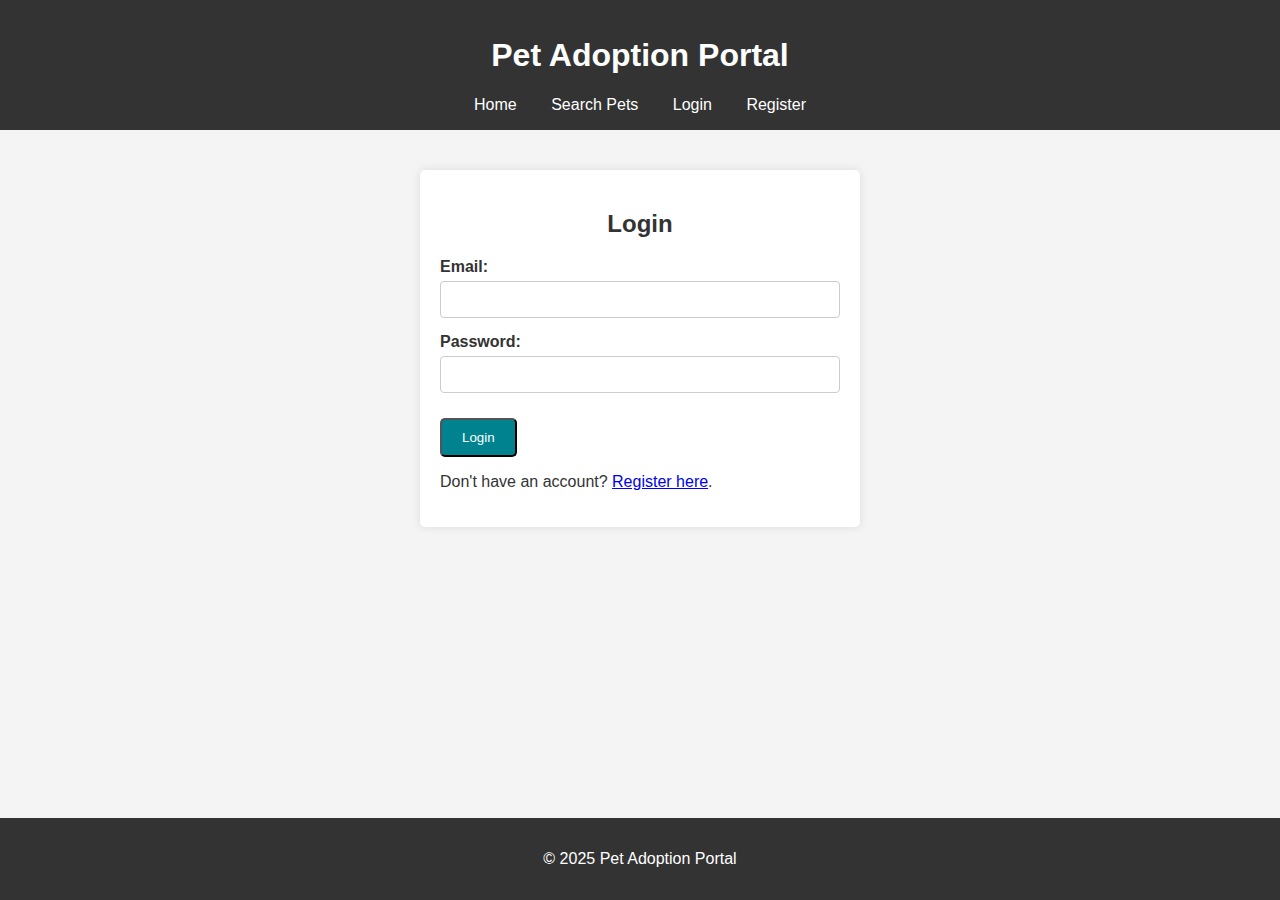
<file: login.html>
<!DOCTYPE html>
<html lang="en">
<head>
    <meta charset="UTF-8">
    <meta name="viewport" content="width=device-width, initial-scale=1.0">
    <title>Login - Pet Adoption Portal</title>
    <link rel="stylesheet" href="style.css">
</head>
<body>
    <header>
        <h1>Pet Adoption Portal</h1>
        <nav>
            <ul>
                <li><a href="index.html">Home</a></li>
                <li><a href="search_pets.php">Search Pets</a></li>
                <li><a href="login.html">Login</a></li>
                <li><a href="register.html">Register</a></li>
            </ul>
        </nav>
    </header>

    <main>
        <section class="login-form">
            <h2>Login</h2>
            <form action="login.php" method="post">
                <div class="form-group">
                    <label for="email">Email:</label>
                    <input type="email" id="email" name="email" required>
                </div>
                <div class="form-group">
                    <label for="password">Password:</label>
                    <input type="password" id="password" name="password" required>
                </div>
                <div class="form-group">
                    <button type="submit" class="button">Login</button>
                </div>
                <p>Don't have an account? <a href="register.html">Register here</a>.</p>
            </form>
        </section>
    </main>

    <footer>
        <p>&copy; 2025 Pet Adoption Portal</p>
    </footer>
</body>
</html>
</file>
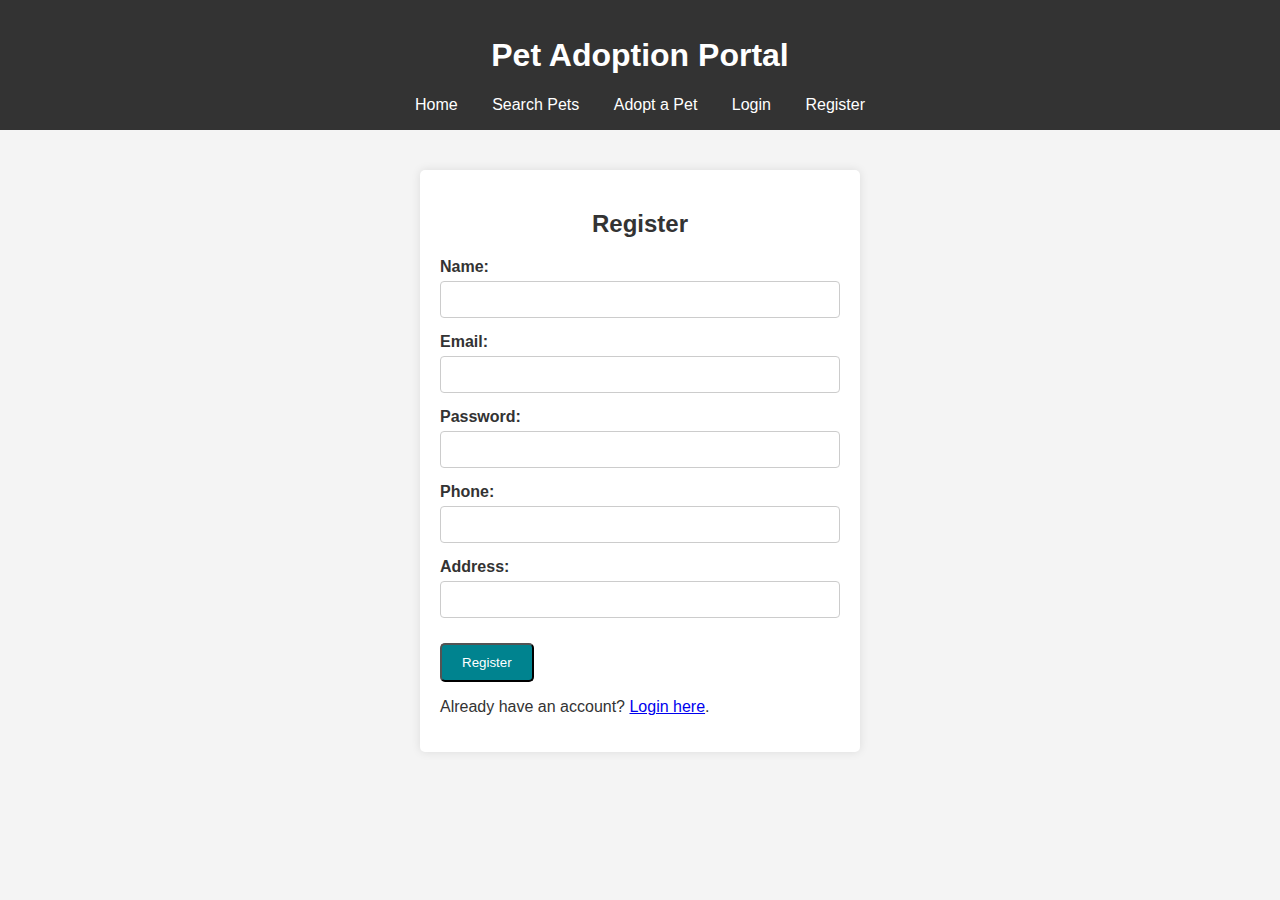
<file: register.html>
<!DOCTYPE html>
<html lang="en">
<head>
    <meta charset="UTF-8">
    <meta name="viewport" content="width=device-width, initial-scale=1.0">
    <title>Register - Pet Adoption Portal</title>
    <link rel="stylesheet" href="style.css">
</head>
<body>
    <header>
        <h1>Pet Adoption Portal</h1>
        <nav>
            <ul>
                <li><a href="index.html">Home</a></li>
                <li><a href="search_pets.php">Search Pets</a></li>
                <li><a href="submit_adoption_application.php">Adopt a Pet</a></li>
                <li><a href="login.html">Login</a></li>
                <li><a href="register.html">Register</a></li>
            </ul>
        </nav>
    </header>

    <main>
        <section class="register-form">
            <h2>Register</h2>
            <form action="register.php" method="post">
                <div class="form-group">
                    <label for="Name">Name:</label>
                    <input type="text" id="Name" name="Name" required>
                </div>
                <div class="form-group">
                    <label for="Email">Email:</label>
                    <input type="email" id="Email" name="Email" required>
                </div>
                <div class="form-group">
                    <label for="Password">Password:</label>
                    <input type="password" id="Password" name="Password" required>
                </div>
                <div class="form-group">
                    <label for="Phone">Phone:</label>
                    <input type="text" id="Phone" name="Phone" required>
                </div>
                <div class="form-group">
                    <label for="Address">Address:</label>
                    <input type="text" id="Address" name="Address" required>
                </div>
                <div class="form-group">
                    <button type="submit" class="button">Register</button>
                </div>
                <p>Already have an account? <a href="login.html">Login here</a>.</p>
            </form>
        </section>
    </main>


</body>
</html>
</file>
<file: style.css>
/* Basic CSS for layout and styling */
body {
    font-family: sans-serif;
    margin: 0;
    padding: 0;
    background-color: #f4f4f4;
    color: #333;
}

header {
    background-color: #333;
    color: white;
    padding: 1em 0;
    text-align: center;
}

nav ul {
    list-style: none;
    padding: 0;
    margin: 0;
}

nav ul li {
    display: inline;
    margin: 0 15px;
}

nav a {
    color: white;
    text-decoration: none;
}

main {
    padding: 20px;
}

.hero {
    background-color: #e0f7fa;
    padding: 30px;
    text-align: center;
    margin-bottom: 20px;
    border-radius: 5px;
}

.hero h2 {
    margin-top: 0;
    color: #00838f;
}

.button {
    display: inline-block;
    background-color: #00838f;
    color: white;
    padding: 10px 20px;
    text-decoration: none;
    border-radius: 5px;
    margin-top: 10px;
}

.featured-pets h3 {
    color: #333;
    margin-bottom: 15px;
}

.pet-grid {
    display: grid;
    grid-template-columns: repeat(auto-fit, minmax(250px, 1fr));
    gap: 20px;
}

.pet-card {
    background-color: white;
    border: 1px solid #ddd;
    border-radius: 5px;
    padding: 15px;
    text-align: center;
}

.pet-card img {
    max-width: 100%;
    height: auto;
    border-radius: 5px;
    margin-bottom: 10px;
}

.form-group {
    margin-bottom: 15px;
}

.form-group label {
    display: block;
    margin-bottom: 5px;
    font-weight: bold;
}

.form-group input[type="text"],
.form-group input[type="email"],
.form-group input[type="password"] {
    width: 100%;
    padding: 10px;
    border: 1px solid #ccc;
    border-radius: 4px;
    box-sizing: border-box;
}

.login-form, .register-form {
    max-width: 400px;
    margin: 20px auto;
    background-color: white;
    padding: 20px;
    border-radius: 5px;
    box-shadow: 0 0 10px rgba(0, 0, 0, 0.1);
}

.login-form h2, .register-form h2 {
    text-align: center;
    margin-bottom: 20px;
    color: #333;
}

footer {
    text-align: center;
    padding: 1em 0;
    background-color: #333;
    color: white;
    position: fixed;
    bottom: 0;
    width: 100%;
}
</file>
